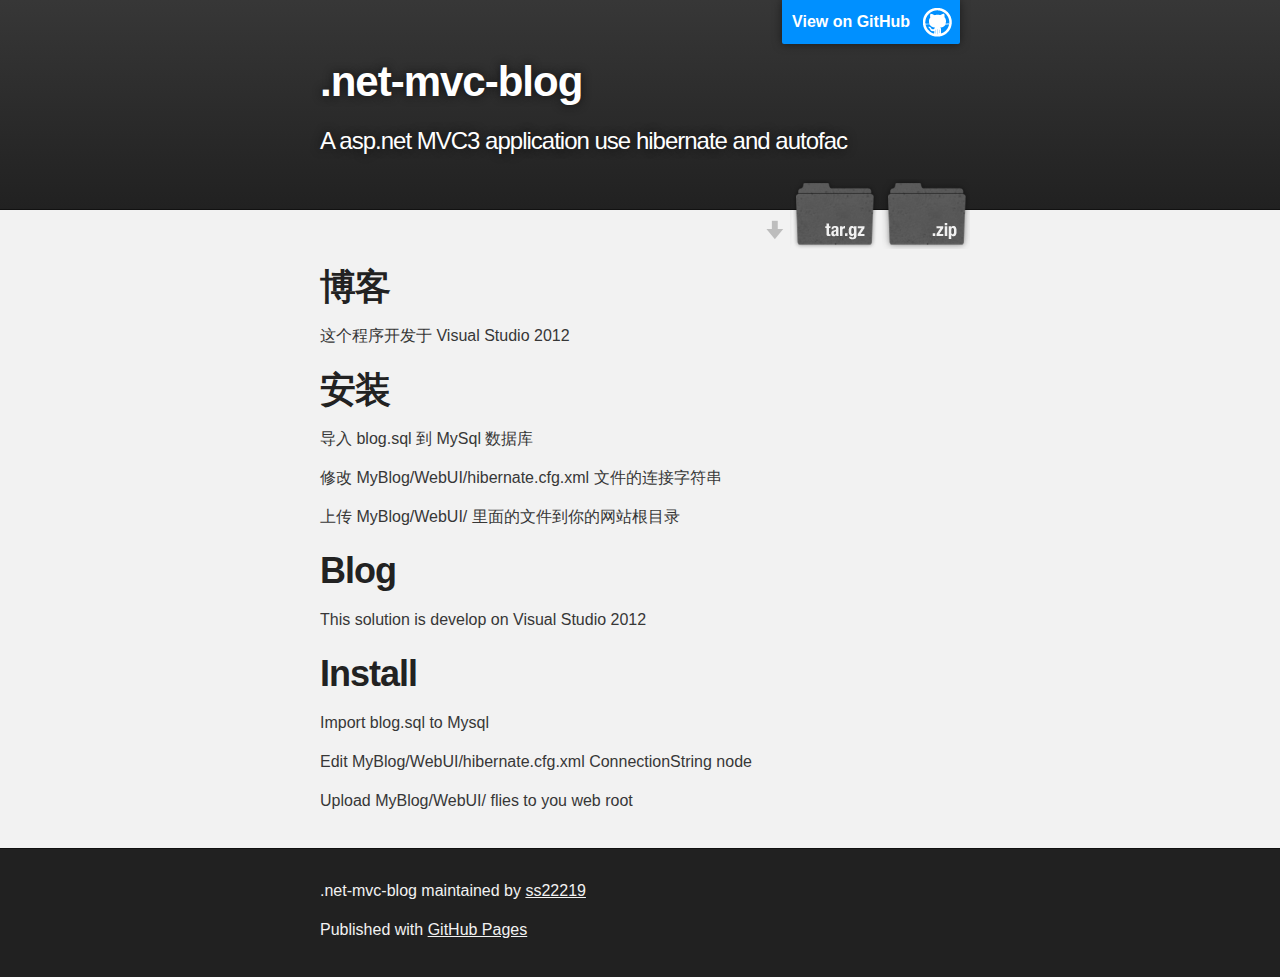
<file: index.html>
<!DOCTYPE html>
<html>

  <head>
    <meta charset='utf-8' />
    <meta http-equiv="X-UA-Compatible" content="chrome=1" />
    <meta name="description" content=".net-mvc-blog : A asp.net MVC3 application use hibernate and autofac" />

    <link rel="stylesheet" type="text/css" media="screen" href="stylesheets/stylesheet.css">

    <title>.net-mvc-blog</title>
  </head>

  <body>

    <!-- HEADER -->
    <div id="header_wrap" class="outer">
        <header class="inner">
          <a id="forkme_banner" href="https://github.com/ss22219/.Net-MVC-Blog">View on GitHub</a>

          <h1 id="project_title">.net-mvc-blog</h1>
          <h2 id="project_tagline">A asp.net MVC3 application use hibernate and autofac</h2>

            <section id="downloads">
              <a class="zip_download_link" href="https://github.com/ss22219/.Net-MVC-Blog/zipball/master">Download this project as a .zip file</a>
              <a class="tar_download_link" href="https://github.com/ss22219/.Net-MVC-Blog/tarball/master">Download this project as a tar.gz file</a>
            </section>
        </header>
    </div>

    <!-- MAIN CONTENT -->
    <div id="main_content_wrap" class="outer">
      <section id="main_content" class="inner">
        <h1>
<a name="%E5%8D%9A%E5%AE%A2" class="anchor" href="#%E5%8D%9A%E5%AE%A2"><span class="octicon octicon-link"></span></a>博客</h1>

<p>这个程序开发于 Visual Studio 2012</p>

<h1>
<a name="%E5%AE%89%E8%A3%85" class="anchor" href="#%E5%AE%89%E8%A3%85"><span class="octicon octicon-link"></span></a>安装</h1>

<p>导入 blog.sql 到 MySql 数据库</p>

<p>修改 MyBlog/WebUI/hibernate.cfg.xml 文件的连接字符串</p>

<p>上传 MyBlog/WebUI/ 里面的文件到你的网站根目录</p>

<h1>
<a name="blog" class="anchor" href="#blog"><span class="octicon octicon-link"></span></a>Blog</h1>

<p>This solution is develop on Visual Studio 2012</p>

<h1>
<a name="install" class="anchor" href="#install"><span class="octicon octicon-link"></span></a>Install</h1>

<p>Import blog.sql to Mysql</p>

<p>Edit MyBlog/WebUI/hibernate.cfg.xml ConnectionString node</p>

<p>Upload MyBlog/WebUI/ flies to you web root</p>
      </section>
    </div>

    <!-- FOOTER  -->
    <div id="footer_wrap" class="outer">
      <footer class="inner">
        <p class="copyright">.net-mvc-blog maintained by <a href="https://github.com/ss22219">ss22219</a></p>
        <p>Published with <a href="http://pages.github.com">GitHub Pages</a></p>
      </footer>
    </div>

    

  </body>
</html>
</file>
<file: stylesheets/stylesheet.css>
/*******************************************************************************
Slate Theme for GitHub Pages
by Jason Costello, @jsncostello
*******************************************************************************/

@import url(pygment_trac.css);

/*******************************************************************************
MeyerWeb Reset
*******************************************************************************/

html, body, div, span, applet, object, iframe,
h1, h2, h3, h4, h5, h6, p, blockquote, pre,
a, abbr, acronym, address, big, cite, code,
del, dfn, em, img, ins, kbd, q, s, samp,
small, strike, strong, sub, sup, tt, var,
b, u, i, center,
dl, dt, dd, ol, ul, li,
fieldset, form, label, legend,
table, caption, tbody, tfoot, thead, tr, th, td,
article, aside, canvas, details, embed,
figure, figcaption, footer, header, hgroup,
menu, nav, output, ruby, section, summary,
time, mark, audio, video {
  margin: 0;
  padding: 0;
  border: 0;
  font: inherit;
  vertical-align: baseline;
}

/* HTML5 display-role reset for older browsers */
article, aside, details, figcaption, figure,
footer, header, hgroup, menu, nav, section {
  display: block;
}

ol, ul {
  list-style: none;
}

blockquote, q {
}

table {
  border-collapse: collapse;
  border-spacing: 0;
}

/*******************************************************************************
Theme Styles
*******************************************************************************/

body {
  box-sizing: border-box;
  color:#373737;
  background: #212121;
  font-size: 16px;
  font-family: 'Myriad Pro', Calibri, Helvetica, Arial, sans-serif;
  line-height: 1.5;
  -webkit-font-smoothing: antialiased;
}

h1, h2, h3, h4, h5, h6 {
  margin: 10px 0;
  font-weight: 700;
  color:#222222;
  font-family: 'Lucida Grande', 'Calibri', Helvetica, Arial, sans-serif;
  letter-spacing: -1px;
}

h1 {
  font-size: 36px;
  font-weight: 700;
}

h2 {
  padding-bottom: 10px;
  font-size: 32px;
  background: url('../images/bg_hr.png') repeat-x bottom;
}

h3 {
  font-size: 24px;
}

h4 {
  font-size: 21px;
}

h5 {
  font-size: 18px;
}

h6 {
  font-size: 16px;
}

p {
  margin: 10px 0 15px 0;
}

footer p {
  color: #f2f2f2;
}

a {
  text-decoration: none;
  color: #007edf;
  text-shadow: none;

  transition: color 0.5s ease;
  transition: text-shadow 0.5s ease;
  -webkit-transition: color 0.5s ease;
  -webkit-transition: text-shadow 0.5s ease;
  -moz-transition: color 0.5s ease;
  -moz-transition: text-shadow 0.5s ease;
  -o-transition: color 0.5s ease;
  -o-transition: text-shadow 0.5s ease;
  -ms-transition: color 0.5s ease;
  -ms-transition: text-shadow 0.5s ease;
}

a:hover, a:focus {text-decoration: underline;}

footer a {
  color: #F2F2F2;
  text-decoration: underline;
}

em {
  font-style: italic;
}

strong {
  font-weight: bold;
}

img {
  position: relative;
  margin: 0 auto;
  max-width: 739px;
  padding: 5px;
  margin: 10px 0 10px 0;
  border: 1px solid #ebebeb;

  box-shadow: 0 0 5px #ebebeb;
  -webkit-box-shadow: 0 0 5px #ebebeb;
  -moz-box-shadow: 0 0 5px #ebebeb;
  -o-box-shadow: 0 0 5px #ebebeb;
  -ms-box-shadow: 0 0 5px #ebebeb;
}

pre, code {
  width: 100%;
  color: #222;
  background-color: #fff;

  font-family: Monaco, "Bitstream Vera Sans Mono", "Lucida Console", Terminal, monospace;
  font-size: 14px;

  border-radius: 2px;
  -moz-border-radius: 2px;
  -webkit-border-radius: 2px;



}

pre {
  width: 100%;
  padding: 10px;
  box-shadow: 0 0 10px rgba(0,0,0,.1);
  overflow: auto;
}

code {
  padding: 3px;
  margin: 0 3px;
  box-shadow: 0 0 10px rgba(0,0,0,.1);
}

pre code {
  display: block;
  box-shadow: none;
}

blockquote {
  color: #666;
  margin-bottom: 20px;
  padding: 0 0 0 20px;
  border-left: 3px solid #bbb;
}

ul, ol, dl {
  margin-bottom: 15px
}

ul li {
  list-style: inside;
  padding-left: 20px;
}

ol li {
  list-style: decimal inside;
  padding-left: 20px;
}

dl dt {
  font-weight: bold;
}

dl dd {
  padding-left: 20px;
  font-style: italic;
}

dl p {
  padding-left: 20px;
  font-style: italic;
}

hr {
  height: 1px;
  margin-bottom: 5px;
  border: none;
  background: url('../images/bg_hr.png') repeat-x center;
}

table {
  border: 1px solid #373737;
  margin-bottom: 20px;
  text-align: left;
 }

th {
  font-family: 'Lucida Grande', 'Helvetica Neue', Helvetica, Arial, sans-serif;
  padding: 10px;
  background: #373737;
  color: #fff;
 }

td {
  padding: 10px;
  border: 1px solid #373737;
 }

form {
  background: #f2f2f2;
  padding: 20px;
}

/*******************************************************************************
Full-Width Styles
*******************************************************************************/

.outer {
  width: 100%;
}

.inner {
  position: relative;
  max-width: 640px;
  padding: 20px 10px;
  margin: 0 auto;
}

#forkme_banner {
  display: block;
  position: absolute;
  top:0;
  right: 10px;
  z-index: 10;
  padding: 10px 50px 10px 10px;
  color: #fff;
  background: url('../images/blacktocat.png') #0090ff no-repeat 95% 50%;
  font-weight: 700;
  box-shadow: 0 0 10px rgba(0,0,0,.5);
  border-bottom-left-radius: 2px;
  border-bottom-right-radius: 2px;
}

#header_wrap {
  background: #212121;
  background: -moz-linear-gradient(top, #373737, #212121);
  background: -webkit-linear-gradient(top, #373737, #212121);
  background: -ms-linear-gradient(top, #373737, #212121);
  background: -o-linear-gradient(top, #373737, #212121);
  background: linear-gradient(top, #373737, #212121);
}

#header_wrap .inner {
  padding: 50px 10px 30px 10px;
}

#project_title {
  margin: 0;
  color: #fff;
  font-size: 42px;
  font-weight: 700;
  text-shadow: #111 0px 0px 10px;
}

#project_tagline {
  color: #fff;
  font-size: 24px;
  font-weight: 300;
  background: none;
  text-shadow: #111 0px 0px 10px;
}

#downloads {
  position: absolute;
  width: 210px;
  z-index: 10;
  bottom: -40px;
  right: 0;
  height: 70px;
  background: url('../images/icon_download.png') no-repeat 0% 90%;
}

.zip_download_link {
  display: block;
  float: right;
  width: 90px;
  height:70px;
  text-indent: -5000px;
  overflow: hidden;
  background: url(../images/sprite_download.png) no-repeat bottom left;
}

.tar_download_link {
  display: block;
  float: right;
  width: 90px;
  height:70px;
  text-indent: -5000px;
  overflow: hidden;
  background: url(../images/sprite_download.png) no-repeat bottom right;
  margin-left: 10px;
}

.zip_download_link:hover {
  background: url(../images/sprite_download.png) no-repeat top left;
}

.tar_download_link:hover {
  background: url(../images/sprite_download.png) no-repeat top right;
}

#main_content_wrap {
  background: #f2f2f2;
  border-top: 1px solid #111;
  border-bottom: 1px solid #111;
}

#main_content {
  padding-top: 40px;
}

#footer_wrap {
  background: #212121;
}



/*******************************************************************************
Small Device Styles
*******************************************************************************/

@media screen and (max-width: 480px) {
  body {
    font-size:14px;
  }

  #downloads {
    display: none;
  }

  .inner {
    min-width: 320px;
    max-width: 480px;
  }

  #project_title {
  font-size: 32px;
  }

  h1 {
    font-size: 28px;
  }

  h2 {
    font-size: 24px;
  }

  h3 {
    font-size: 21px;
  }

  h4 {
    font-size: 18px;
  }

  h5 {
    font-size: 14px;
  }

  h6 {
    font-size: 12px;
  }

  code, pre {
    min-width: 320px;
    max-width: 480px;
    font-size: 11px;
  }

}
</file>
